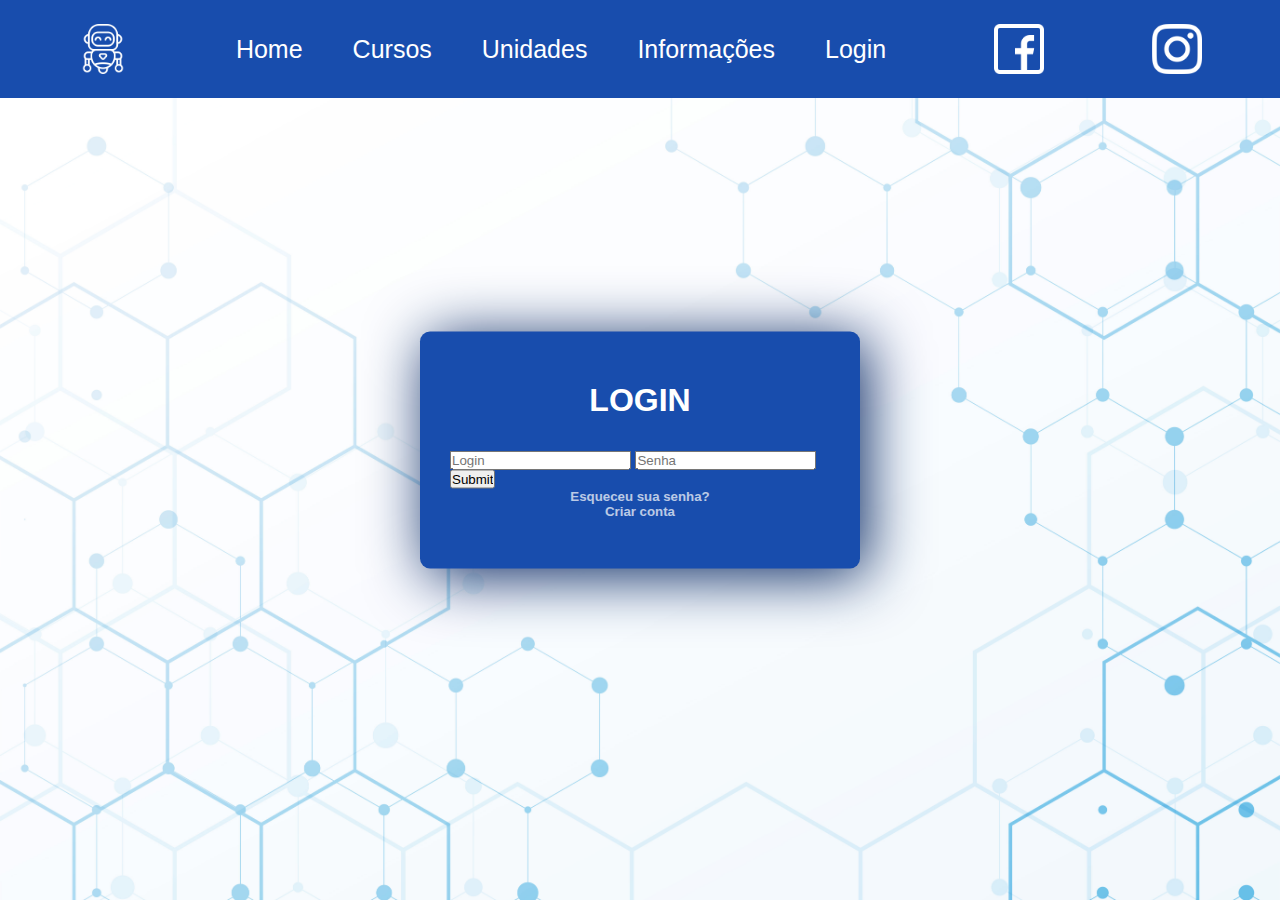
<file: index.html>
<!DOCTYPE html>
<html lang="pt-br">
<head>
    <meta charset="UTF-8">
    <meta http-equiv="X-UA-Compatible" content="IE=edge">
    <meta name="viewport" content="width=device-width, initial-scale=1.0">
    <link rel="stylesheet" type="text/css" href="style.css">
    <script src="login.js"></script>
    <title>Área de Login</title>
</head>

<body  >
  <header class="cabecalho">
    
    <nav class="cabecalho-menu">
      <img class="imagem-logo" img src="imagens/logo1W.png" alt="logo">

      <ul>
        <li><a href="#">Home</a></li>
        <li><a href="#">Cursos</a></li>
        <li><a href="#">Unidades</a></li>
        <li><a href="#">Informações</a></li>
        <li><a href="#">Login</a></li>
      </ul>

      <img class="imagem-logo" img src="imagens/facebookW.png" alt="fb">
      <img class="imagem-logo" img src="imagens/instagramW.png" alt = "insta">
    </nav>

  </header>

  <div class="caixa-login">
        <h1>LOGIN</h1>
     <form>

          
          <input type="text" placeholder="Login" id="login">
          <input type="password" placeholder="Senha" id="senha">
          <input type="submit" onclick="logar(); return false">
  
      </form>
    <h5><a href="#">Esqueceu sua senha?</a></h5>
    <h5><a href="#">Criar conta</a></h5>
    </div>
  </div>



</body>

</html>
</file>
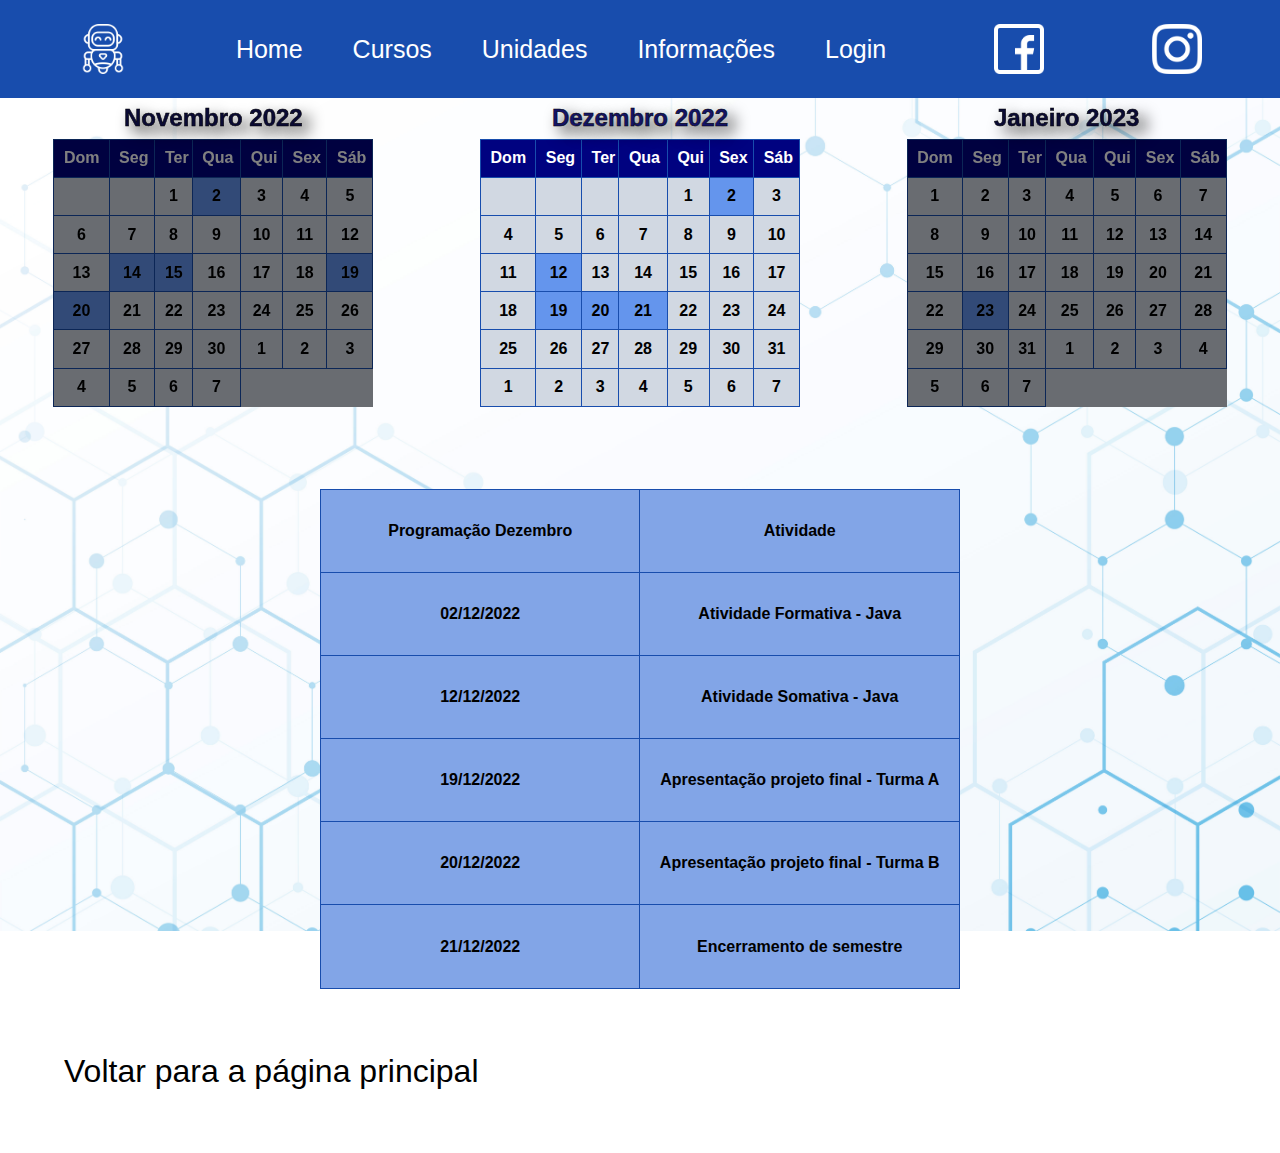
<file: agenda.html>
<!DOCTYPE html>
<html lang="pt-br">
<head>
    <meta charset="UTF-8">
    <meta http-equiv="X-UA-Compatible" content="IE=edge">
    <meta name="viewport" content="width=device-width, initial-scale=1.0">
    <link rel="stylesheet" type="text/css" href="style.css">
    <title>Agenda</title>
    <style>
      main{
          display: flex;
          flex-direction: row;
      }

      .tabela-meses{
          border-collapse: collapse;
          background: rgb(209, 216, 226);
          color: black;
          font-family: 'Gill Sans', 'Gill Sans MT', Calibri, 'Trebuchet MS', sans-serif;
          height: 20%;
          width: 25%;
      }
        
      th, td {
          font-weight: bold;
          padding: 3%;
      }

      .alerta{
          background-color: rgb(100, 149, 237);
      }
 
      .meses{
          color: rgb(19, 19, 102);
          font-family: 'Gill Sans', 'Gill Sans MT', Calibri, 'Trebuchet MS', sans-serif;
          text-shadow: black 0.3em 0.3em 0.6em;
          -webkit-text-stroke-width: 0.5px; 
          -webkit-text-stroke-color: rgb(2, 2, 2);
          padding: 2%;
      }
      #novembro{
          filter: brightness(50%)

      }
      #janeiro{
          filter: brightness(50%)
      }
      .tabela-atividade{
        margin-top: 5%;
        margin-bottom: 5%;
        border-collapse: collapse;
        color: black;
        background: rgb(130, 165, 231);
        color: black;
        font-family: 'Gill Sans', 'Gill Sans MT', Calibri, 'Trebuchet MS', sans-serif;
      }
      .item{
        width: 20em;
      }
      .back{
        font-size: 200%;
        font-family: 'Gill Sans', 'Gill Sans MT', Calibri, 'Trebuchet MS', sans-serif;
        color: black;
        padding: 5%;
      }
      .back:hover{
        color: #0000ff;
      }
  </style>
</head>

<body >
  <header class="cabecalho">
    
    <nav class="cabecalho-menu">
      <img class="imagem-logo" img src="imagens/logo1W.png" alt="logo">

      <ul>
        <li><a href="areadoprofessor.html">Home</a></li>
        <li><a href="#">Cursos</a></li>
        <li><a href="#">Unidades</a></li>
        <li><a href="#">Informações</a></li>
        <li><a href="index.html">Login</a></li>
      </ul>

      <img class="imagem-logo" img src="imagens/facebookW.png" alt="fb">
      <img class="imagem-logo" img src="imagens/instagramW.png" alt = "insta">
    </nav>

  </header>

  <main>
    
    
    <br/>
  
    <table class="tabela-meses" id="novembro" bgcolor="lightgrey" align="center" >
  
        <caption align="top">
            <h2 class="meses">Novembro 2022</h2>
        </caption>
  
  
        <thead>
            <tr>
                <!-- Here we have applied inline style 
                     to make it more attractive-->
                
                <th style="color: white; background: rgb(0, 2, 128);">
                    Dom</th>
                <th style="color: white; background: rgb(0, 2, 128);">
                    Seg</th>
                <th style="color: white; background: rgb(0, 2, 128);">
                    Ter</th>
                <th style="color: white; background: rgb(0, 2, 128);">
                    Qua</th>
                <th style="color: white; background: rgb(0, 2, 128);">
                    Qui</th>
                <th style="color: white; background: rgb(0, 2, 128);">
                    Sex</th>
                <th style="color: white; background: rgb(0, 2, 128);">
                    Sáb</th>
            </tr>
        </thead>
  
        <tbody>
            <tr>
                <td></td>
                <td></td>
                <td>1</td>
                <td class="alerta">2</td>
                <td>3</td>
                <td>4</td>
                <td>5</td>
            </tr>
            <tr></tr>
            <tr>
                <td>6</td>
                <td>7</td>
                <td>8</td>
                <td>9</td>
                <td>10</td>
                <td>11</td>
                <td >12</td>
            </tr>

            <tr>
                <td>13</td>
                <td class="alerta">14</td>
                <td class="alerta">15</td>
                <td>16</td>
                <td>17</td>
                <td>18</td>
                <td class="alerta">19</td>
            </tr>

            <tr>
                <td class="alerta">20</td>
                <td>21</td>
                <td>22</td>
                <td>23</td>
                <td>24</td>
                <td>25</td>
                <td>26</td>
            </tr>

            <tr>
                <td>27</td>
                <td>28</td>
                <td>29</td>
                <td>30</td>
                <td>1</td>
                <td>2</td>
                <td>3</td>
            </tr>

            <tr>
                <td>4</td>
                <td>5</td>
                <td>6</td>
                <td>7</td>
            </tr>
        </tbody>
    </table>

        
        <br />
      
        <table class="tabela-meses" id="dezembro" bgcolor="lightgrey" align="center" cellspacing="32" cellpadding="32">
      
            <caption align="top">
                <h2 class="meses">Dezembro 2022</h2>
            </caption>
      
      
            <thead>
                <tr>
                    <!-- Here we have applied inline style 
                         to make it more attractive-->
                    <th style="color: white; background: rgb(0, 2, 128);">
                        Dom</th>
                    <th style="color: white; background: rgb(0, 2, 128);">
                        Seg</th>
                    <th style="color: white; background: rgb(0, 2, 128);">
                        Ter</th>
                    <th style="color: white; background: rgb(0, 2, 128);">
                        Qua</th>
                    <th style="color: white; background: rgb(0, 2, 128);">
                        Qui</th>
                    <th style="color: white; background: rgb(0, 2, 128);">
                        Sex</th>
                    <th style="color: white; background: rgb(0, 2, 128);">
                        Sáb</th>
                </tr>
            </thead>
      
            <tbody>
                <tr>
                    <td></td>
                    <td></td>
                    <td></td>
                    <td></td>
                    <td>1</td>
                    <td class="alerta">2</td>
                    <td >3</td>
                </tr>
                <tr></tr>
                <tr>
                    
                    <td>4</td>
                    <td>5</td>
                    <td>6</td>
                    <td>7</td>
                    <td>8</td>
                    <td>9</td>
                    <td>10</td>
                </tr>
                <tr>
                    
                    <td>11</td>
                    <td class="alerta">12</td>
                    <td>13</td>
                    <td>14</td>
                    <td>15</td>
                    <td>16</td>
                    <td>17</td>
                </tr>
                <tr>
                    
                    <td>18</td>
                    <td class="alerta">19</td>
                    <td class="alerta">20</td>
                    <td class="alerta">21</td>
                    <td >22</td>
                    <td>23</td>
                    <td>24</td>
                </tr>
                <tr>
                    
                    <td>25</td>
                    <td>26</td>
                    <td>27</td>
                    <td>28</td>
                    <td>29</td>
                    <td>30</td>
                    <td>31</td>
                </tr>
                <tr>
                    
                    <td>1</td>
                    <td>2</td>
                    <td>3</td>
                    <td>4</td>
                    <td>5</td>
                    <td>6</td>
                    <td>7</td>
                </tr>
            </tbody>
        </table>
    

       
        <br />
      
        <table class="tabela-meses" id="janeiro" bgcolor="lightgrey" align="center" ccellspacing="32" cellpadding="32">
      
            <caption align="top">
                <h2 class="meses">Janeiro 2023</h2>
            </caption>
      
      
            <thead>
                <tr>
                    <!-- Here we have applied inline style 
                         to make it more attractive-->
                    <th style="color: white; background: rgb(0, 2, 128);">
                        Dom</th>
                    <th style="color: white; background: rgb(0, 2, 128);">
                        Seg</th>
                    <th style="color: white; background: rgb(0, 2, 128);">
                        Ter</th>
                    <th style="color: white; background: rgb(0, 2, 128);">
                        Qua</th>
                    <th style="color: white; background: rgb(0, 2, 128);">
                        Qui</th>
                    <th style="color: white; background: rgb(0, 2, 128);">
                        Sex</th>
                    <th style="color: white; background: rgb(0, 2, 128);">
                        Sáb</th>
                </tr>
            </thead>
      
            <tbody>
                <tr>
                    <td>1</td>
                    <td>2</td>
                    <td>3</td>
                    <td>4</td>
                    <td>5</td>
                    <td>6</td>
                    <td>7</td>
                </tr>
                <tr></tr>

                <tr>
                    <td>8</td>
                    <td>9</td>
                    <td>10</td>
                    <td>11</td>
                    <td>12</td>
                    <td>13</td>
                    <td>14</td>
                </tr>

                <tr>
                    <td>15</td>
                    <td>16</td>
                    <td>17</td>
                    <td>18</td>
                    <td>19</td>
                    <td>20</td>
                    <td>21</td>
                </tr>

                <tr>
                    <td>22</td>
                    <td class="alerta">23</td>
                    <td>24</td>
                    <td>25</td>
                    <td>26</td>
                    <td>27</td>
                    <td>28</td>
                </tr>

                <tr>
                    <td>29</td>
                    <td>30</td>
                    <td>31</td>
                    <td>1</td>
                    <td>2</td>
                    <td>3</td>
                    <td>4</td>
                </tr>

                <tr>
                    <td>5</td>
                    <td>6</td>
                    <td>7</td>
                </tr>
            </tbody>
        </table>

    </main>

  
  <table border="1" class="tabela-atividade">
    
    <tr>
        <th>Programação Dezembro</th>
        <th>Atividade</th>
    </tr>
    <tr>
      <td id="item">02/12/2022</td>
      <td>Atividade Formativa - Java</td>
    </tr>
    <tr>
      <td>12/12/2022</td>
      <td>Atividade Somativa - Java</td>
    </tr>

    <tr>
      <td>19/12/2022</td>
      <td>Apresentação projeto final - Turma A</td>
    </tr>

    <tr>
      <td class="item">20/12/2022</td>
      <td class="item">Apresentação projeto final - Turma B</td>
    </tr>

    <tr>
      <td >21/12/2022</td><br>
    <td>Encerramento de semestre</td>
    </tr>
</table>

<a class="back" href="areadoprofessor.html">Voltar para a página principal</a>
</body>

</html>
</file>
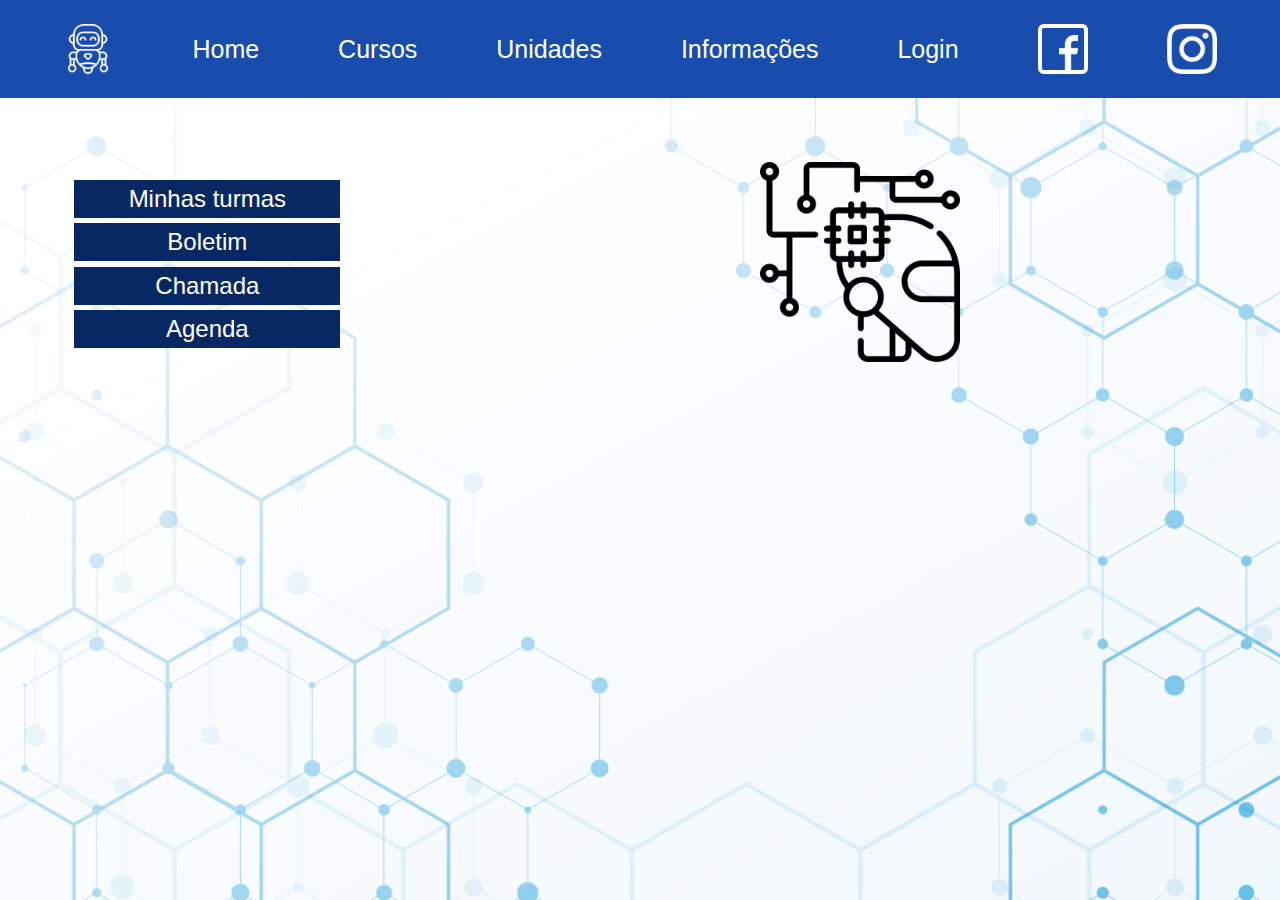
<file: areadoprofessor.html>
<!DOCTYPE html>
<html lang="pt">
<head>
    <meta charset="UTF-8">
    <meta http-equiv="X-UA-Compatible" content="IE=edge">
    <meta name="viewport" content="width=device-width, initial-scale=1.0">
    <link rel="stylesheet" type="text/css" href="style.css">
    <script src=
    "https://ajax.googleapis.com/ajax/libs/jquery/3.4.1/jquery.min.js">
        </script>
    <title>Área do professor</title>
</head>

<body  >
  <header class="cabecalho">
    
    <nav class="cabecalho-menu">
      <img class="imagem-logo" img src="imagens/logo1W.png" alt="logo">
      <a cabecalho-menu-item>Home</a>
      <a cabecalho-menu-item>Cursos</a>
      <a cabecalho-menu-item>Unidades</a>
      <a cabecalho-menu-item>Informações</a>
      <a href="index.html" cabecalho-menu-item>Login</a>
      <img class="imagem-logo" img src="imagens/facebookW.png" alt="fb">
    <img class="imagem-logo" img src="imagens/instagramW.png" alt = "insta">
    </nav>
    </header>

    <main>
        <img id="icon" src="imagens/icon.png">
        <div class="caixa-botoes">
            

            <div class="botao">
                <a href="minhasturmas.html">Minhas turmas</a>
            </div>

            <div class="botao">
                <a href="boletim.html">Boletim</a>
            </div>

            <div class="botao">
                <a href="chamada.html">Chamada</a>
            </div>

            <div class="botao">
                <a href="agenda.html">Agenda</a>
            </div>

         </div>

         
         
    </main>

</body>
</html>
</file>
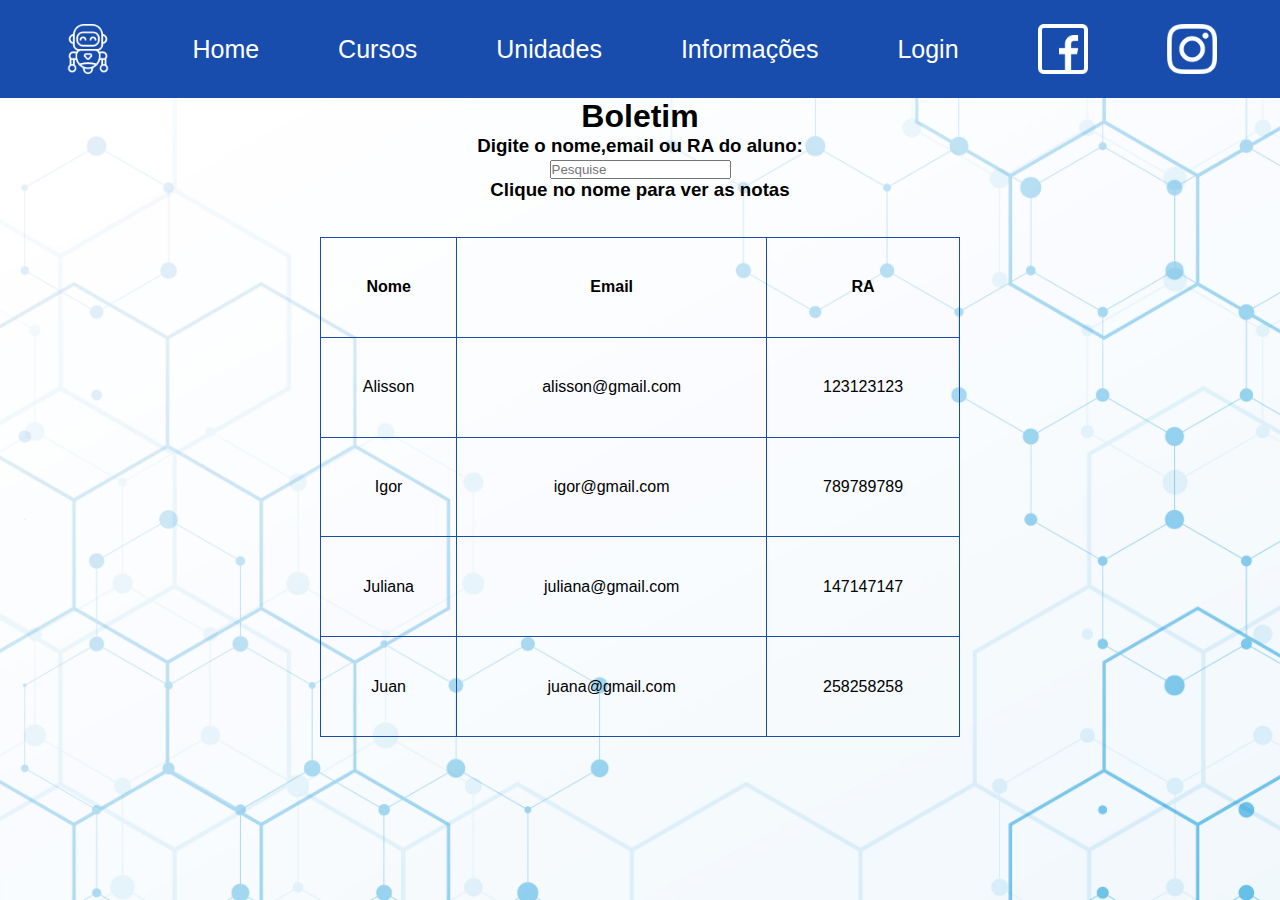
<file: boletim.html>
<!DOCTYPE html>
<html lang="pt">
<head>
    <meta charset="UTF-8">
    <meta http-equiv="X-UA-Compatible" content="IE=edge">
    <meta name="viewport" content="width=device-width, initial-scale=1.0">
    <link rel="stylesheet" type="text/css" href="style.css">
    <script src=
    "https://ajax.googleapis.com/ajax/libs/jquery/3.4.1/jquery.min.js">
        </script>
    <title>Boletim</title>
</head>

<body  >
  <header class="cabecalho">
    
    <nav class="cabecalho-menu">
      <img class="imagem-logo" img src="imagens/logo1W.png" alt="logo">
      <a href="areadoprofessor.html" cabecalho-menu-item>Home</a>
      <a cabecalho-menu-item>Cursos</a>
      <a cabecalho-menu-item>Unidades</a>
      <a cabecalho-menu-item>Informações</a>
      <a href="index.html" cabecalho-menu-item>Login</a>
      <img class="imagem-logo" img src="imagens/facebookW.png" alt="fb">
    <img class="imagem-logo" img src="imagens/instagramW.png" alt = "insta">
    </nav>
    </header>
    <center>
      <h1>Boletim</h1>
      <h3>Digite o nome,email ou RA do aluno:
          <br>
          <input id="gfg" type="text" 
               placeholder="Pesquise">
        <br>Clique no nome para ver as notas
      </h3>
      
      <br>
      <br>
      <table>
          <tr>
              <th>Nome</th>
              <th>Email</th>
              <th>RA</th>
          </tr>
          <tbody id="txtBusca">
              <tr>
                  <td><a href="boletimAlisson.html" >Alisson</a></td>
                  <td>alisson@gmail.com</td>
                  <td>123123123</td>
              </tr>
              <tr>
                  <td><a href="boletimIgor.html">Igor</a></td>
                  <td>igor@gmail.com</td>
                  <td>789789789</td>
              </tr>
              <tr>
                  <td><a href="boletimJuliana.html">Juliana</a></td>
                  <td>juliana@gmail.com</td>
                  <td>147147147</td>
              </tr>
              <tr>
                  <td><a href="boletimJuan.html">Juan</a></td>
                  <td>juana@gmail.com</td>
                  <td>258258258</td>
              </tr>
          </tbody>
      </table>

      <script>
          $(document).ready(function() {
              $("#gfg").on("keyup", function() {
                  var value = $(this).val().toLowerCase();
                  $("#txtBusca tr").filter(function() {
                      $(this).toggle($(this).text()
                      .toLowerCase().indexOf(value) > -1)
                  });
              });
          });
      </script>
</center>

</body>
</html>
</file>
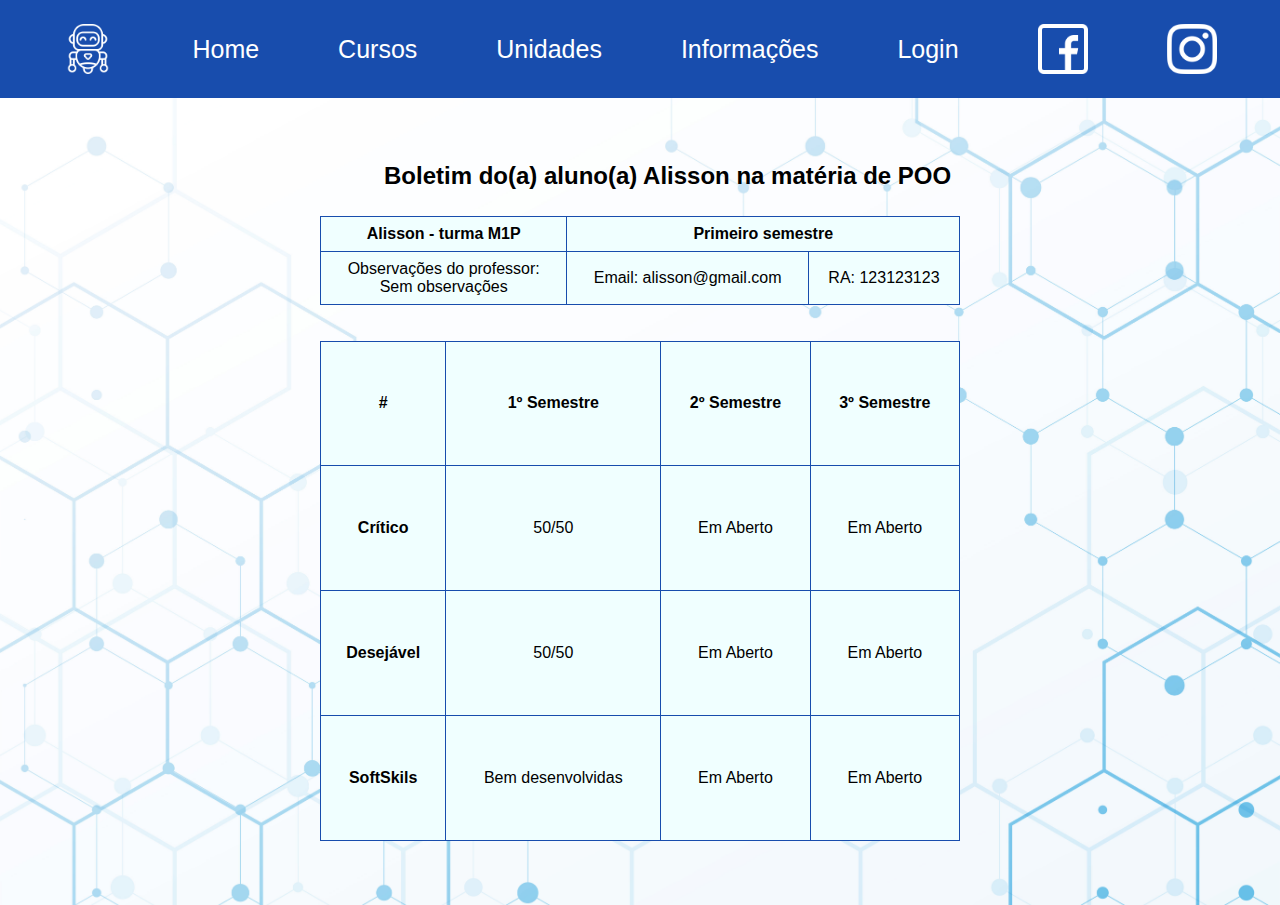
<file: boletimAlisson.html>
<!DOCTYPE html>
<html lang="pt-br">
<head>
    <meta charset="UTF-8">
    <meta http-equiv="X-UA-Compatible" content="IE=edge">
    <meta name="viewport" content="width=device-width, initial-scale=1.0">
    <link rel="stylesheet" type="text/css" href="style.css">
    <style>
        #materia{
            margin-top: 3%;
            margin-left: 28%;
            padding: 2%;
        }
        .tabela-aluno{
            height: 30%;
            font-family: 'Gill Sans', 'Gill Sans MT', Calibri, 'Trebuchet MS', sans-serif;
            background-color: azure;
        }
        .tabela-notas{
            margin-bottom: 5%;
            font-family: 'Gill Sans', 'Gill Sans MT', Calibri, 'Trebuchet MS', sans-serif;
            background-color: azure;
        }
    </style>
    <title>Boletim - Alisson</title>
</head>

<body>
    <header class="cabecalho">

        <nav class="cabecalho-menu">
          <img class="imagem-logo" img src="imagens/logo1W.png" alt="logo">
          <a href="areadoprofessor.html" cabecalho-menu-item>Home</a>
          <a cabecalho-menu-item>Cursos</a>
          <a cabecalho-menu-item>Unidades</a>
          <a cabecalho-menu-item>Informações</a>
          <a href="index.html" cabecalho-menu-item>Login</a>
          <img class="imagem-logo" img src="imagens/facebookW.png" alt="fb">
          <img class="imagem-logo" img src="imagens/instagramW.png" alt="insta">
        </nav>
      </header>

      <h2 id="materia">Boletim do(a) aluno(a) Alisson na matéria de POO</h2>

      <table class="tabela-aluno">
        <thead>
          <tr>
            <th scope="col">Alisson - turma M1P</th>
            <th colspan="2">Primeiro semestre</th>
          </tr>
        </thead>
        <tbody class="table-group-divider">
          <tr>
            <td>Observações do professor: <br> Sem observações</td>
            <td>Email: alisson@gmail.com</td>
            <td>RA: 123123123</td>
          </tr>
        </tbody>
      </table>
<br><br>
      <table class="tabela-notas">
        <tr>
          <th>#</th>
          <th>1º Semestre</th>
          <th>2º Semestre</th>
          <th>3º Semestre</th>
        </tr>

        <tbody id="txtBusca">
          <tr>
            <td><strong>Crítico</strong></td>
            <td>50/50</td>
            <td>Em Aberto</td>
            <td>Em Aberto</td>
          </tr>
          <tr>
            <td><strong>Desejável</strong></td>
            <td>50/50</td>
            <td>Em Aberto</td>
            <td>Em Aberto</td>
          </tr>
          <tr>
            <td><strong>SoftSkils</strong></td>
            <td>Bem desenvolvidas</td>
            <td>Em Aberto</td>
            <td>Em Aberto</td>
          </tr>
          
        </tbody>
      </table>
</body>
</html>
</file>
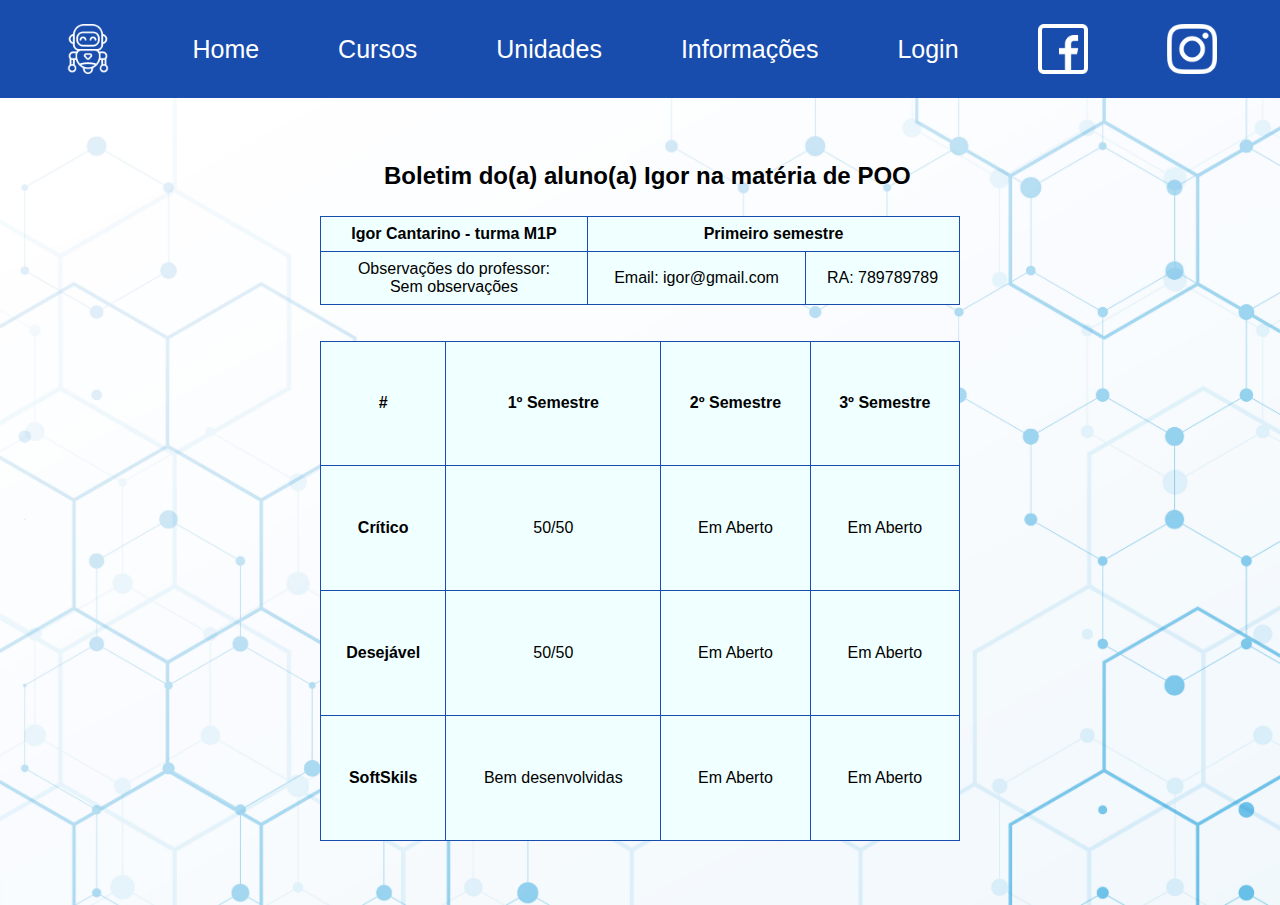
<file: boletimIgor.html>
<!DOCTYPE html>
<html lang="pt-br">
<head>
    <meta charset="UTF-8">
    <meta http-equiv="X-UA-Compatible" content="IE=edge">
    <meta name="viewport" content="width=device-width, initial-scale=1.0">
    <link rel="stylesheet" type="text/css" href="style.css">
    <style>
        #materia{
            margin-top: 3%;
            margin-left: 28%;
            padding: 2%;
        }
        .tabela-aluno{
            height: 30%;
            font-family: 'Gill Sans', 'Gill Sans MT', Calibri, 'Trebuchet MS', sans-serif;
            background-color: azure;
        }
        .tabela-notas{
            margin-bottom: 5%;
            font-family: 'Gill Sans', 'Gill Sans MT', Calibri, 'Trebuchet MS', sans-serif;
            background-color: azure;
        }
    </style>
    <title>Boletim - Igor</title>
</head>

<body>
    <header class="cabecalho">

        <nav class="cabecalho-menu">
          <img class="imagem-logo" img src="imagens/logo1W.png" alt="logo">
          <a href="areadoprofessor.html" cabecalho-menu-item>Home</a>
          <a cabecalho-menu-item>Cursos</a>
          <a cabecalho-menu-item>Unidades</a>
          <a cabecalho-menu-item>Informações</a>
          <a href="index.html" cabecalho-menu-item>Login</a>
          <img class="imagem-logo" img src="imagens/facebookW.png" alt="fb">
          <img class="imagem-logo" img src="imagens/instagramW.png" alt="insta">
        </nav>
      </header>

      <h2 id="materia">Boletim do(a) aluno(a) Igor na matéria de POO</h2>

      <table class="tabela-aluno">
        <thead>
          <tr>
            <th scope="col">Igor Cantarino - turma M1P</th>
            <th colspan="2">Primeiro semestre</th>
          </tr>
        </thead>
        <tbody class="table-group-divider">
          <tr>
            <td>Observações do professor: <br> Sem observações</td>
            <td>Email: igor@gmail.com</td>
            <td>RA: 789789789</td>
          </tr>
        </tbody>
      </table>
<br><br>
      <table class="tabela-notas">
        <tr>
          <th>#</th>
          <th>1º Semestre</th>
          <th>2º Semestre</th>
          <th>3º Semestre</th>
        </tr>

        <tbody id="txtBusca">
          <tr>
            <td><strong>Crítico</strong></td>
            <td>50/50</td>
            <td>Em Aberto</td>
            <td>Em Aberto</td>
          </tr>
          <tr>
            <td><strong>Desejável</strong></td>
            <td>50/50</td>
            <td>Em Aberto</td>
            <td>Em Aberto</td>
          </tr>
          <tr>
            <td><strong>SoftSkils</strong></td>
            <td>Bem desenvolvidas</td>
            <td>Em Aberto</td>
            <td>Em Aberto</td>
          </tr>
          
        </tbody>
      </table>
</body>
</html>
</file>
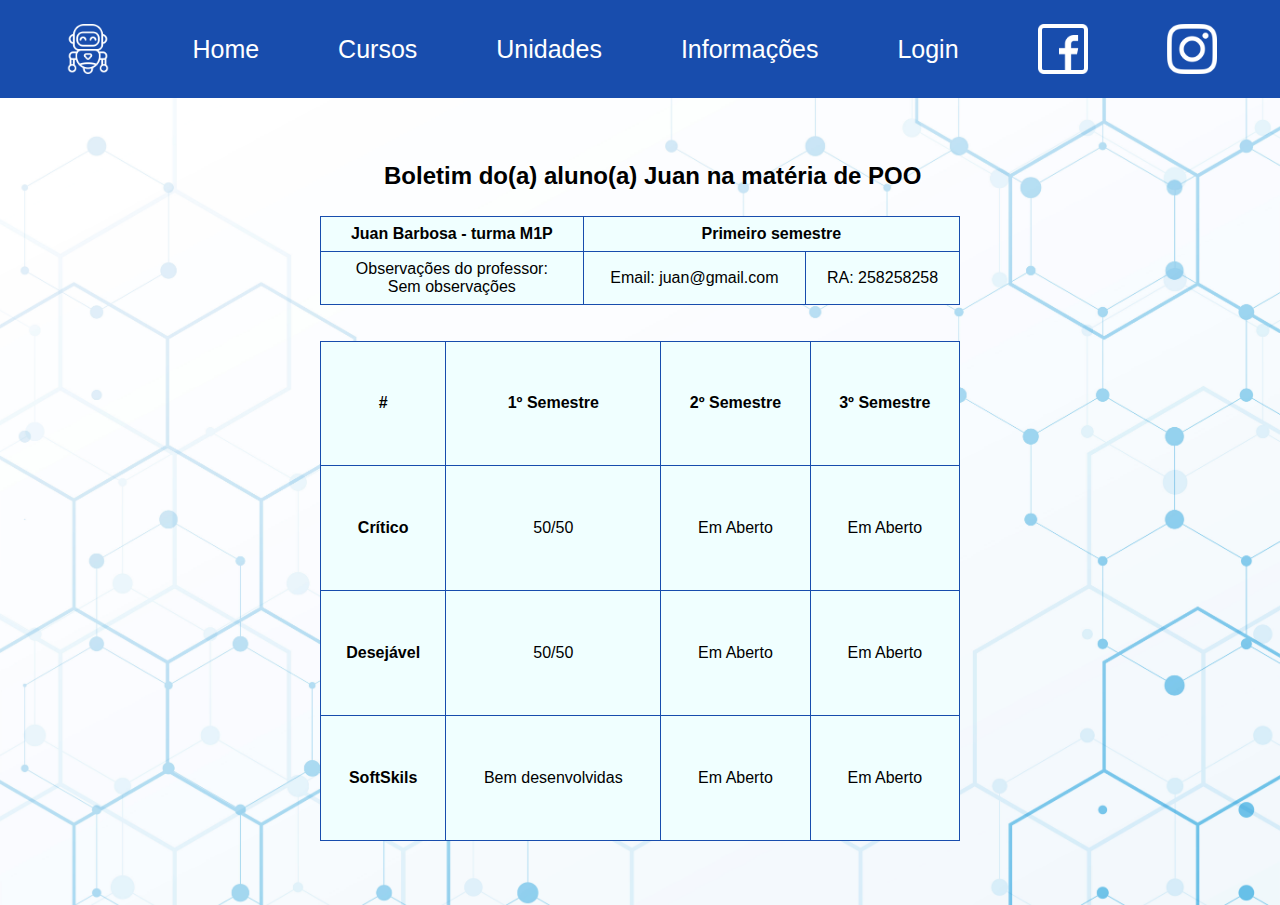
<file: boletimJuan.html>
<!DOCTYPE html>
<html lang="pt-br">
<head>
    <meta charset="UTF-8">
    <meta http-equiv="X-UA-Compatible" content="IE=edge">
    <meta name="viewport" content="width=device-width, initial-scale=1.0">
    <link rel="stylesheet" type="text/css" href="style.css">
    <style>
        #materia{
            margin-top: 3%;
            margin-left: 28%;
            padding: 2%;
        }
        .tabela-aluno{
            height: 30%;
            font-family: 'Gill Sans', 'Gill Sans MT', Calibri, 'Trebuchet MS', sans-serif;
            background-color: azure;
        }
        .tabela-notas{
            margin-bottom: 5%;
            font-family: 'Gill Sans', 'Gill Sans MT', Calibri, 'Trebuchet MS', sans-serif;
            background-color: azure;
        }
    </style>
    <title>Boletim - Juan</title>
</head>

<body>
    <header class="cabecalho">

        <nav class="cabecalho-menu">
          <img class="imagem-logo" img src="imagens/logo1W.png" alt="logo">
          <a href="areadoprofessor.html" cabecalho-menu-item>Home</a>
          <a cabecalho-menu-item>Cursos</a>
          <a cabecalho-menu-item>Unidades</a>
          <a cabecalho-menu-item>Informações</a>
          <a href="index.html" cabecalho-menu-item>Login</a>
          <img class="imagem-logo" img src="imagens/facebookW.png" alt="fb">
          <img class="imagem-logo" img src="imagens/instagramW.png" alt="insta">
        </nav>
      </header>

      <h2 id="materia">Boletim do(a) aluno(a) Juan na matéria de POO</h2>

      <table class="tabela-aluno">
        <thead>
          <tr>
            <th scope="col">Juan Barbosa - turma M1P</th>
            <th colspan="2">Primeiro semestre</th>
          </tr>
        </thead>
        <tbody class="table-group-divider">
          <tr>
            <td>Observações do professor: <br> Sem observações</td>
            <td>Email: juan@gmail.com</td>
            <td>RA: 258258258</td>
          </tr>
        </tbody>
      </table>
<br><br>
      <table class="tabela-notas">
        <tr>
          <th>#</th>
          <th>1º Semestre</th>
          <th>2º Semestre</th>
          <th>3º Semestre</th>
        </tr>

        <tbody id="txtBusca">
          <tr>
            <td><strong>Crítico</strong></td>
            <td>50/50</td>
            <td>Em Aberto</td>
            <td>Em Aberto</td>
          </tr>
          <tr>
            <td><strong>Desejável</strong></td>
            <td>50/50</td>
            <td>Em Aberto</td>
            <td>Em Aberto</td>
          </tr>
          <tr>
            <td><strong>SoftSkils</strong></td>
            <td>Bem desenvolvidas</td>
            <td>Em Aberto</td>
            <td>Em Aberto</td>
          </tr>
          
        </tbody>
      </table>
</body>
</html>
</file>
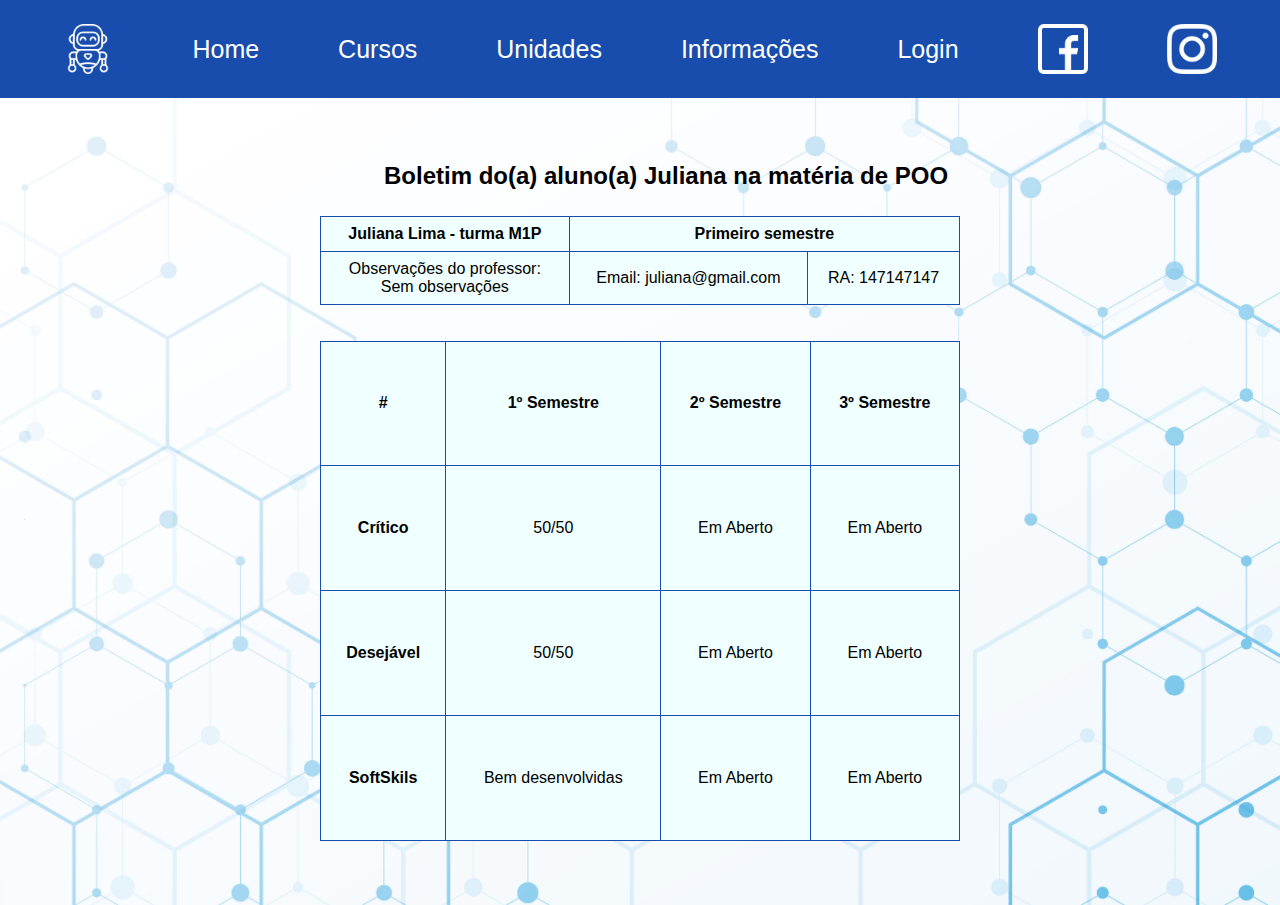
<file: boletimJuliana.html>
<!DOCTYPE html>
<html lang="pt-br">
<head>
    <meta charset="UTF-8">
    <meta http-equiv="X-UA-Compatible" content="IE=edge">
    <meta name="viewport" content="width=device-width, initial-scale=1.0">
    <link rel="stylesheet" type="text/css" href="style.css">
    <style>
        #materia{
            margin-top: 3%;
            margin-left: 28%;
            padding: 2%;
        }
        .tabela-aluno{
            height: 30%;
            font-family: 'Gill Sans', 'Gill Sans MT', Calibri, 'Trebuchet MS', sans-serif;
            background-color: azure;
        }
        .tabela-notas{
            margin-bottom: 5%;
            font-family: 'Gill Sans', 'Gill Sans MT', Calibri, 'Trebuchet MS', sans-serif;
            background-color: azure;
        }
    </style>
    <title>Boletim - Juliana</title>
</head>

<body>
    <header class="cabecalho">

        <nav class="cabecalho-menu">
          <img class="imagem-logo" img src="imagens/logo1W.png" alt="logo">
          <a href="areadoprofessor.html" cabecalho-menu-item>Home</a>
          <a cabecalho-menu-item>Cursos</a>
          <a cabecalho-menu-item>Unidades</a>
          <a cabecalho-menu-item>Informações</a>
          <a href="index.html" cabecalho-menu-item>Login</a>
          <img class="imagem-logo" img src="imagens/facebookW.png" alt="fb">
          <img class="imagem-logo" img src="imagens/instagramW.png" alt="insta">
        </nav>
      </header>

      <h2 id="materia">Boletim do(a) aluno(a) Juliana na matéria de POO</h2>

      <table class="tabela-aluno">
        <thead>
          <tr>
            <th scope="col">Juliana Lima - turma M1P</th>
            <th colspan="2">Primeiro semestre</th>
          </tr>
        </thead>
        <tbody class="table-group-divider">
          <tr>
            <td>Observações do professor: <br> Sem observações</td>
            <td>Email: juliana@gmail.com</td>
            <td>RA: 147147147</td>
          </tr>
        </tbody>
      </table>
<br><br>
      <table class="tabela-notas">
        <tr>
          <th>#</th>
          <th>1º Semestre</th>
          <th>2º Semestre</th>
          <th>3º Semestre</th>
        </tr>

        <tbody id="txtBusca">
          <tr>
            <td><strong>Crítico</strong></td>
            <td>50/50</td>
            <td>Em Aberto</td>
            <td>Em Aberto</td>
          </tr>
          <tr>
            <td><strong>Desejável</strong></td>
            <td>50/50</td>
            <td>Em Aberto</td>
            <td>Em Aberto</td>
          </tr>
          <tr>
            <td><strong>SoftSkils</strong></td>
            <td>Bem desenvolvidas</td>
            <td>Em Aberto</td>
            <td>Em Aberto</td>
          </tr>
          
        </tbody>
      </table>
</body>
</html>
</file>
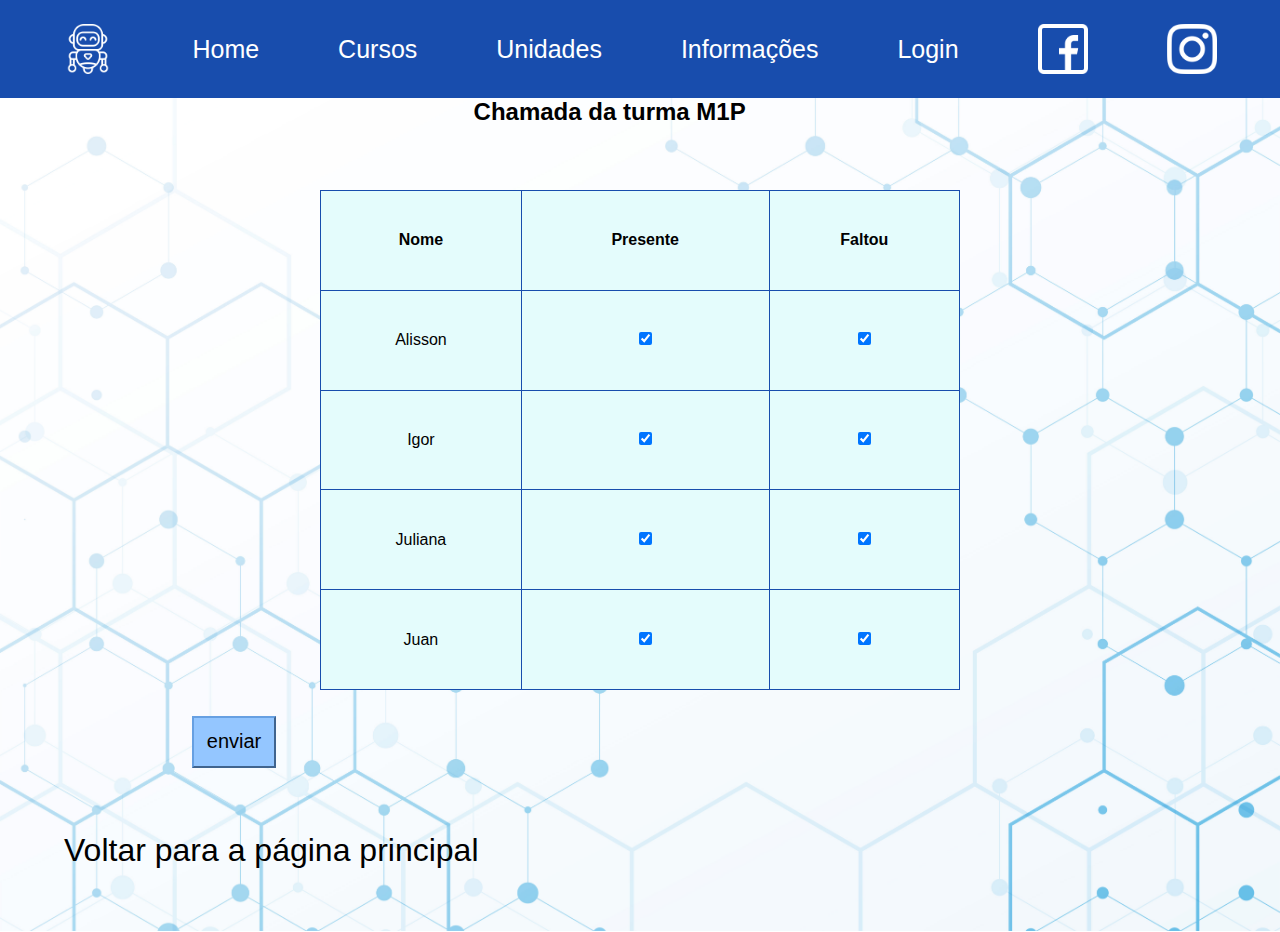
<file: chamada.html>
<!DOCTYPE html>
<html lang="pt">

<head>
  <meta charset="UTF-8">
  <meta http-equiv="X-UA-Compatible" content="IE=edge">
  <meta name="viewport" content="width=device-width, initial-scale=1.0">
  <link rel="stylesheet" type="text/css" href="style.css">
  <script src="https://ajax.googleapis.com/ajax/libs/jquery/3.4.1/jquery.min.js">
  </script>

  <style>
    #identificacao-de-turma {
      font-family: 'Gill Sans', 'Gill Sans MT', Calibri, sans-serif;
      margin-left: 37%;
    }

    .tabela-chamada {
      margin-top: 5%;
      font-family: 'Gill Sans', 'Gill Sans MT', Calibri, sans-serif;
      background-color: rgb(228, 252, 252);
    }

    #enviar-botao {
      padding: 1%;
      cursor: pointer;
      margin-left: 15%;
      margin-top: 2%;
      margin-bottom: 5%;
      border-color: rgb(103, 160, 226);
      font-size: 20px;
      font-family: 'Gill Sans', 'Gill Sans MT', Calibri, sans-serif;
      background-color: rgb(148, 198, 255);
    }

    .back {
      font-size: 200%;
      font-family: 'Gill Sans', 'Gill Sans MT', Calibri, 'Trebuchet MS', sans-serif;
      color: black;
      padding: 5%;
    }

    .back:hover {
      color: #0000ff;
    }
  </style>

  <title>Chamada</title>
</head>

<body>
  <header class="cabecalho">

    <nav class="cabecalho-menu">
      <img class="imagem-logo" img src="imagens/logo1W.png" alt="logo">
      <a href="areadoprofessor.html" cabecalho-menu-item>Home</a>
      <a cabecalho-menu-item>Cursos</a>
      <a cabecalho-menu-item>Unidades</a>
      <a cabecalho-menu-item>Informações</a>
      <a href="index.html" cabecalho-menu-item>Login</a>
      <img class="imagem-logo" img src="imagens/facebookW.png" alt="fb">
      <img class="imagem-logo" img src="imagens/instagramW.png" alt="insta">
    </nav>
  </header>

  <main>

    <h2 id="identificacao-de-turma">Chamada da turma M1P</h2>
    <form>
      <table class="tabela-chamada">
        <tr>
          <th>Nome</th>
          <th>Presente</th>
          <th>Faltou</th>
        </tr>
        <tbody id="txtBusca">
          <tr>
            <td>Alisson</td>
            <td><input type="checkbox" id="presente" name="presente" checked></td>
            <td><input type="checkbox" id="faltou" name="faltou" checked></td>
          </tr>
          <tr>
            <td>Igor</td>
            <td><input type="checkbox" id="presente" name="presente" checked></td>
            <td><input type="checkbox" id="faltou" name="faltou" checked></td>
          </tr>
          <tr>
            <td>Juliana</td>
            <td><input type="checkbox" id="presente" name="presente" checked></td>
            <td><input type="checkbox" id="faltou" name="faltou" checked></td>
          </tr>
          <tr>
            <td>Juan</td>
            <td><input type="checkbox" id="presente" name="presente" checked></td>
            <td><input type="checkbox" id="faltou" name="faltou" checked></td>
          </tr>
        </tbody>
      </table>
      <input id="enviar-botao" type="submit" value="enviar">
    </form>

    <a class="back" href="areadoprofessor.html">Voltar para a página principal</a>
  </main>

</body>

</html>
</file>
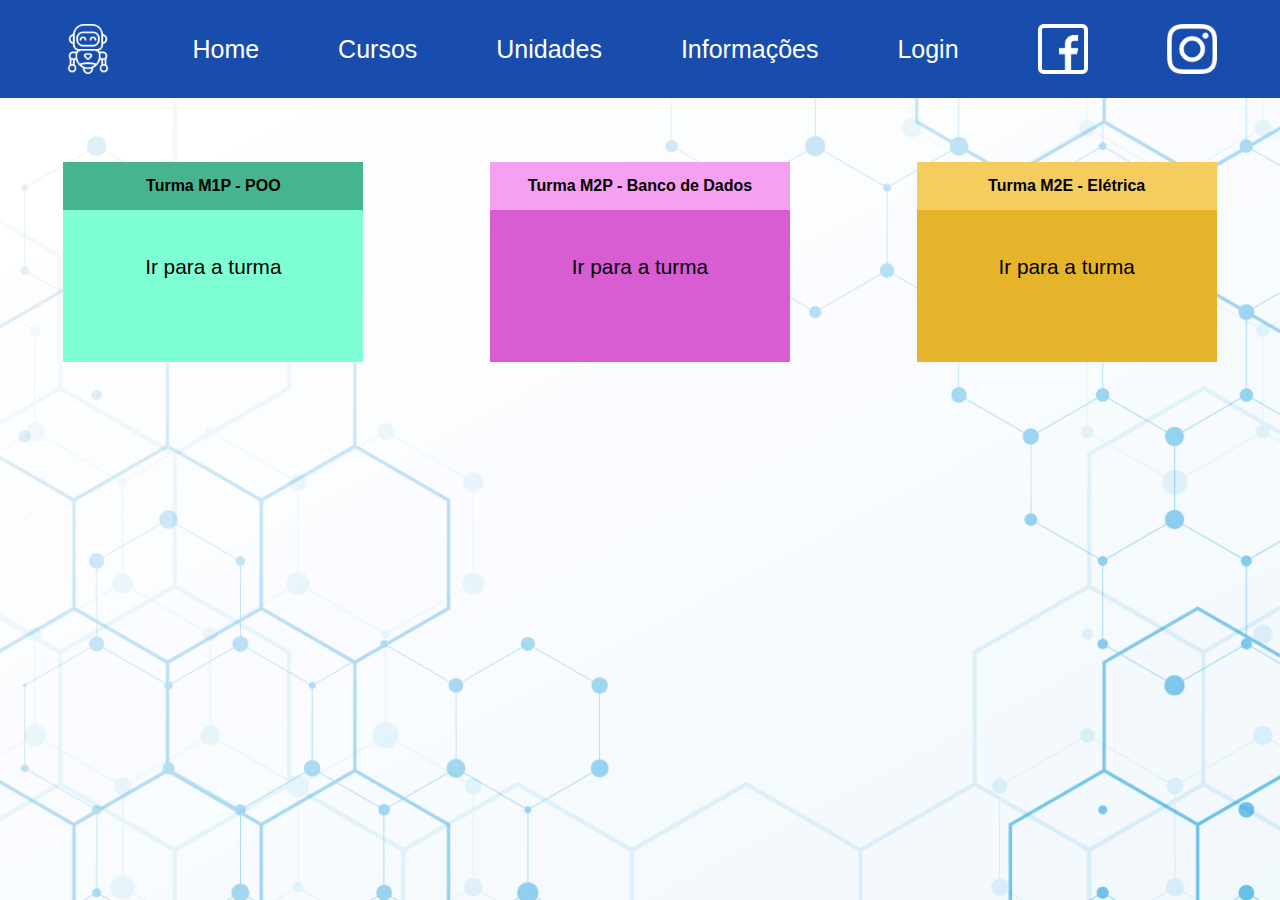
<file: minhasturmas.html>
<!DOCTYPE html>
<html lang="pt">
<head>
    <meta charset="UTF-8">
    <meta http-equiv="X-UA-Compatible" content="IE=edge">
    <meta name="viewport" content="width=device-width, initial-scale=1.0">
    <link rel="stylesheet" type="text/css" href="style.css">
    <script src=
    "https://ajax.googleapis.com/ajax/libs/jquery/3.4.1/jquery.min.js">
        </script>
    <title>Minhas Turmas</title>
    <style>
      .turmas{
        display: flex;
        flex-direction: row;
        margin-top: 5%;
      }

      .turma1{
        background-color: aquamarine;
        color: black;
        font-family: 'Gill Sans', 'Gill Sans MT', Calibri, 'Trebuchet MS', sans-serif;
        width: 300px;
        height: 200px;
        text-align: center;
      }

      .topo1{
        background-color: rgb(71, 180, 144);
      }
      .conteudo1{
        margin-top: 15%;
        font-size: 130%;
      }
      h4{
        padding: 5%;
      }
      .turma2{
        background-color: rgb(216, 92, 210);
        color: black;
        font-family: 'Gill Sans', 'Gill Sans MT', Calibri, 'Trebuchet MS', sans-serif;
        width: 300px;
        height: 200px;
        text-align: center;
      }

      .topo2{
        background-color: rgb(245, 160, 241);
      }
      .conteudo2{
        margin-top: 15%;
        font-size: 130%;
      }
      .turma3{
        background-color: rgb(230, 180, 43);
        color: black;
        font-family: 'Gill Sans', 'Gill Sans MT', Calibri, 'Trebuchet MS', sans-serif;
        width: 300px;
        height: 200px;
        text-align: center;
      }

      .topo3{
        background-color: rgb(245, 205, 95);
      }
      .conteudo3{
        margin-top: 15%;
        font-size: 130%;
      }
    </style>
</head>

<body  >
  <header class="cabecalho">
    
    <nav class="cabecalho-menu">
      <img class="imagem-logo" img src="imagens/logo1W.png" alt="logo">
      <a href="areadoprofessor.html" cabecalho-menu-item>Home</a>
      <a cabecalho-menu-item>Cursos</a>
      <a cabecalho-menu-item>Unidades</a>
      <a cabecalho-menu-item>Informações</a>
      <a href="index.html" cabecalho-menu-item>Login</a>
      <img class="imagem-logo" img src="imagens/facebookW.png" alt="fb">
    <img class="imagem-logo" img src="imagens/instagramW.png" alt = "insta">
    </nav>
    </header>

    <main>

      <div class="turmas">

        <div class="turma1">
          <div class="topo1"><h4>Turma M1P - POO</h4></div>
          <div class="conteudo1"><a href="chamada.html">Ir para a turma</a></div>
        </div>

        <div class="turma2">
          <div class="topo2"><h4>Turma M2P - Banco de Dados</h4></div>
          <div class="conteudo2"><a href="chamada.html">Ir para a turma</a></div>
        </div>

        <div class="turma3">
          <div class="topo3"><h4>Turma M2E - Elétrica</h4></div>
          <div class="conteudo3"><a href="#">Ir para a turma</a></div>
        </div>

      </div>
        
    </main>

</body>
</html>
</file>
<file: style.css>
*{
    margin: 0 auto;
    padding: 0;
}

:root {
    --blue-color:#184dad;
    --white-color:#ffffff;
    --dark-blue-color:#082863;
    --light-blue-color:#8BBCE9;
    --black-color:#000000;

    --font-smaller: 15px;
    --font-small: 18px;
    --font-medium: 20px;
    --font-large: 25px;
}




body {
    background-image: url(imagens/background.jpg);
    background-repeat: no-repeat;
    background-attachment: fixed;
    background-size: cover;
    font-family: 'Gill Sans', 'Gill Sans MT', Calibri, 'Trebuchet MS', sans-serif;
}

a {
    text-decoration: none;
    color: inherit;
    -webkit-tap-highlight-color: transparent;
}

ul {
    list-style: none;
}

h1,h2,h5 {
    font-family: 'Gill Sans', 'Gill Sans MT', Calibri, sans-serif;

}

.imagem-logo{
    height: 50px;
}

.cabecalho-menu{
    display:flex;
    flex-direction: row;
    align-items: center;
    justify-content: space-around;
    padding: 24px;
    margin: 0%;
    background-color: var(--blue-color);
    color: var(--white-color);
    font-size: 25px;
}

.cabecalho-menu ul {
    display: flex;
    align-items: center;
    gap: 2em;
}

.cabecalho-menu li {
    position: relative;
}
.cabecalho-menu a:hover {
    color: var(--light-blue-color);
}


.caixa-login{
    background-color: var(--blue-color);
    color: var(--white-color);
    position: absolute;
    top: 50%;
    left: 50%;
    transform: translate(-50%,-50%);
    width: 380px;
    padding: 50px 30px;
    border-radius: 10px;
    box-shadow:7px 7px 60px var(--dark-blue-color);
}
.caixa-login h1{
    color: #ffffff;
    font-size: 2em;
    text-transform: uppercase;
    text-align: center;
    margin-bottom: 2rem;
}
.caixa-login h5 {
    text-align: center;
}
.form-login input{
    padding: 10px;
    font-size: 16px;
    display: block;
    width: 100%;
    color:#000;
    background: #ddd;
    outline: none;
    border: none;
    margin: 1em 0;

}         
.form-login .btn{
    color: var(--black-color);
    text-transform: uppercase;
    background: var(--white-color);
    opacity: .7;
    transition:opacity .3s ease;
}
.btn:focus{
    opacity: 1;
}
.caixa-login a{
    text-decoration: none;
    opacity: .7;
}
.caixa-login a:hover{
    opacity: 1;
}

table {
    margin: auto;
    font-family: arial, sans-serif;
    border-collapse: collapse;
    width: 50%;
    height: 500px;
    
}
  
td,
th {
    border: 1px solid #184dad;
    text-align: center;
    padding: 8px;
}
  
table h1 {
    color: green;
}
/*---------------------------------termina página index, login -----------------------------*/
/* 
.caixa-login OLD{
    background-color: var(--blue-color);
    box-shadow: var(--dark-blue-color) 5%;
    position: absolute;
    top: 25%;
    left: 35%;
    padding: 80px;
    border-radius: 15px;
    color: var(--white-color);
    justify-content: center;
} */

/*---------------------------começa a página do professor -----------------------------*/
.caixa-botoes{
    margin-top: 5%;
    width: 40%;
    margin-left: 4%;
    padding: 1%;
    float: left;
}

.botao{
    background-color: #082863;
    color: #ffffff;
    text-align: center;
    width: 50%;
    height: 20%;
    padding: 5%;
    margin-top: 1%;
    padding: 1%;
    font-size: 150%;
    margin-left: 2%;
}
.botao:hover{
    background-color: #173772;
    transform: scale(1.1);
}

#icon{
    width: 200px;
    height: 200px;
    float: right;
    margin-top: 5%;
    margin-right: 25%;
}
/*-------------------------------termina a página do professor -------------------------*/
</file>
